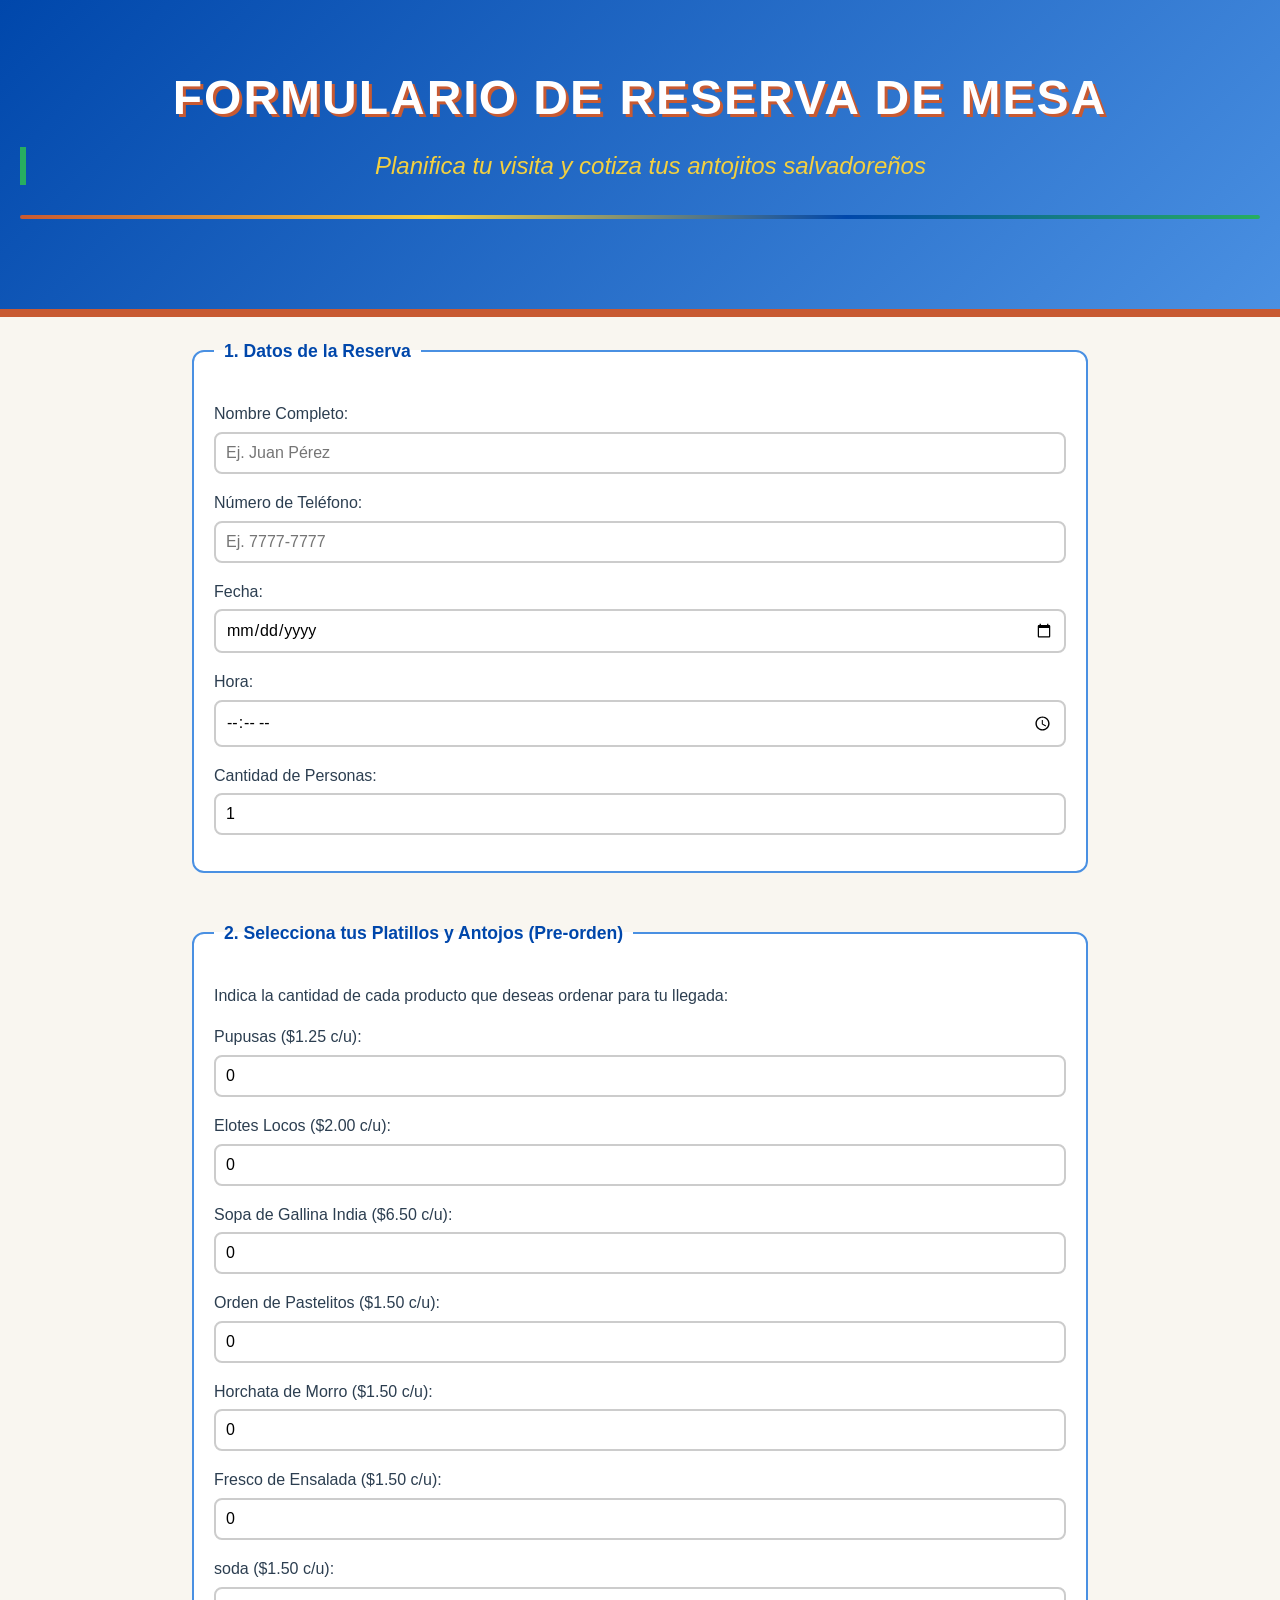
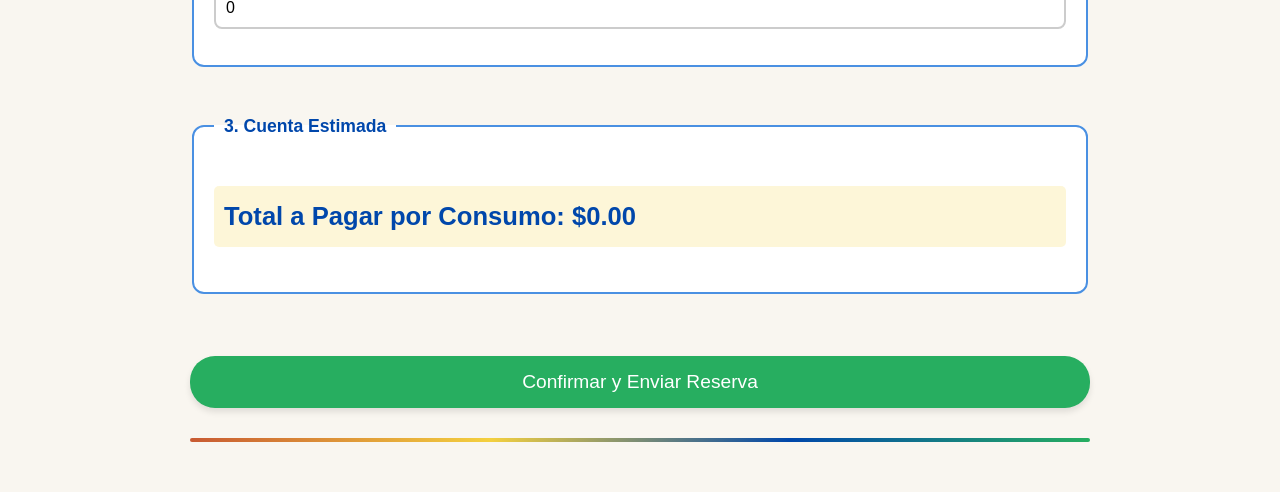
<file: reservas.html>
<!DOCTYPE html>
<html lang="es">
<head>
    <meta charset="UTF-8">
    <meta name="viewport" content="width=device-width, initial-scale=1.0">
    <title>Reserva y Cotización de Menú</title>
    <link rel="stylesheet" href="style.css">
</head>
<body>

    <header>
        <h1>Formulario de Reserva de Mesa</h1>
        <h2>Planifica tu visita y cotiza tus antojitos salvadoreños</h2>
        <hr>
    </header>

    <main>
        <form id="formulario-reserva" onsubmit="procesarReserva(event)">
            
            <fieldset>
                <legend><strong>1. Datos de la Reserva</strong></legend>
                <p>
                    <label for="nombre">Nombre Completo:</label><br>
                    <input type="text" id="nombre" name="nombre" required placeholder="Ej. Juan Pérez">
                </p>
                <p>
                    <label for="telefono">Número de Teléfono:</label><br>
                    <input type="tel" id="telefono" name="telefono" required placeholder="Ej. 7777-7777">
                </p>
                <p>
                    <label for="fecha">Fecha:</label><br>
                    <input type="date" id="fecha" name="fecha" required>
                </p>
                <p>
                    <label for="hora">Hora:</label><br>
                    <input type="time" id="hora" name="hora" required>
                </p>
                <p>
                    <label for="personas">Cantidad de Personas:</label><br>
                    <input type="number" id="personas" name="personas" min="1" max="20" required value="1">
                </p>
            </fieldset>

            <br>

            <fieldset>
                <legend><strong>2. Selecciona tus Platillos y Antojos (Pre-orden)</strong></legend>
                <p>Indica la cantidad de cada producto que deseas ordenar para tu llegada:</p>
                
                <p>
                    <label for="cant-pupusas">Pupusas ($1.25 c/u):</label><br>
                    <input type="number" id="cant-pupusas" min="0" value="0" onchange="calcularTotal()">
                </p>

                <p>
                    <label for="cant-elotes">Elotes Locos ($2.00 c/u):</label><br>
                    <input type="number" id="cant-elotes" min="0" value="0" onchange="calcularTotal()">
                </p>

                <p>
                    <label for="cant-sopas">Sopa de Gallina India ($6.50 c/u):</label><br>
                    <input type="number" id="cant-sopas" min="0" value="0" onchange="calcularTotal()">
                </p>

                <p>
                    <label for="cant-pasteles">Orden de Pastelitos ($1.50 c/u):</label><br>
                    <input type="number" id="cant-pasteles" min="0" value="0" onchange="calcularTotal()">
                </p>

                <p>
                    <label for="cant-horchata">Horchata de Morro ($1.50 c/u):</label><br>
                    <input type="number" id="cant-horchata" min="0" value="0" onchange="calcularTotal()">
                </p>

                <p>
                    <label for="cant-ensalada">Fresco de Ensalada ($1.50 c/u):</label><br>
                    <input type="number" id="cant-ensalada" min="0" value="0" onchange="calcularTotal()">
                </p>

<p>
                    <label for="cant-ensalada">soda ($1.50 c/u):</label><br>
                    <input type="number" id="cant-ensalada" min="0" value="0" onchange="calcularTotal()">
                </p>

            </fieldset>

            <br>

            <fieldset>
                <legend><strong>3. Cuenta Estimada</strong></legend>
                <h3>Total a Pagar por Consumo: $<span id="precio-total">0.00</span></h3>
            </fieldset>

            <br>

            <p>
                <button type="submit">Confirmar y Enviar Reserva</button>
            </p>
        </form>

        <hr>

        <section id="bloque-confirmacion" style="display: none;">
            <h2>¡Reserva Confirmada Exitosamente!</h2>
            <p>Gracias por tu preferencia. A continuación, el resumen de tu reservación:</p>
            <ul>
                <li><strong>Cliente:</strong> <span id="conf-nombre"></span></li>
                <li><strong>Teléfono de contacto:</strong> <span id="conf-telefono"></span></li>
                <li><strong>Fecha y Hora:</strong> <span id="conf-fecha"></span> a las <span id="conf-hora"></span></li>
                <li><strong>Mesa para:</strong> <span id="conf-personas"></span> personas</li>
                <li><strong>Consumo pre-ordenado:</strong> $<span id="conf-total"></span></li>
            </ul>
            <p><em>*Te esperamos 10 minutos antes de tu hora reservada. ¡Buen provecho!</em></p>
        </section>
    </main>

    <script>
        // Función para calcular el total en tiempo real
        function calcularTotal() {
            // Precios definidos
            const PRECIO_PUPUSA = 1.25;
            const PRECIO_ELOTE = 2.00;
            const PRECIO_SOPA = 6.50;
            const PRECIO_PASTEL = 1.50;
            const PRECIO_HORCHATA = 1.50;
            const PRECIO_ENSALADA = 1.50;

            // Obtener cantidades ingresadas
            const pupusas = parseInt(document.getElementById('cant-pupusas').value) || 0;
            const elotes = parseInt(document.getElementById('cant-elotes').value) || 0;
            const sopas = parseInt(document.getElementById('cant-sopas').value) || 0;
            const pasteles = parseInt(document.getElementById('cant-pasteles').value) || 0;
            const horchata = parseInt(document.getElementById('cant-horchata').value) || 0;
            const ensalada = parseInt(document.getElementById('cant-ensalada').value) || 0;

            // Operación matemática del total
            const total = (pupusas * PRECIO_PUPUSA) + 
                          (elotes * PRECIO_ELOTE) + 
                          (sopas * PRECIO_SOPA) + 
                          (pasteles * PRECIO_PASTEL) + 
                          (horchata * PRECIO_HORCHATA) + 
                          (ensalada * PRECIO_ENSALADA);

            // Mostrar el resultado formateado a dos decimales
            document.getElementById('precio-total').innerText = total.toFixed(2);
            return total.toFixed(2);
        }

        // Función que procesa el formulario al dar clic en enviar
        function procesarReserva(event) {
            // Evita que la página se reinicie para poder ver el resultado
            event.preventDefault(); 

            // Obtener los datos del cliente
            const nombre = document.getElementById('nombre').value;
            const telefono = document.getElementById('telefono').value;
            const fecha = document.getElementById('fecha').value;
            const hora = document.getElementById('hora').value;
            const personas = document.getElementById('personas').value;
            const totalFinal = calcularTotal();

            // Insertar los datos en el bloque de confirmación inferior
            document.getElementById('conf-nombre').innerText = nombre;
            document.getElementById('conf-telefono').innerText = telefono;
            document.getElementById('conf-fecha').innerText = fecha;
            document.getElementById('conf-hora').innerText = hora;
            document.getElementById('conf-personas').innerText = personas;
            document.getElementById('conf-total').innerText = totalFinal;

            // Hacer visible el bloque de confirmación oculto
            document.getElementById('bloque-confirmacion').style.display = 'block';

            // Desplazar la pantalla automáticamente hacia abajo para ver la confirmación
            window.scrollTo({ top: document.body.scrollHeight, behavior: 'smooth' });
        }
    </script>

</body>
</html>
</file>
<file: style.css>
/* ==========================================================================
   1. VARIABLES DE COLOR Y FUENTES (Inspiración Salvadoreña)
   ========================================================================== */
:root {
    --azul-bandera: #0047AB;
    --azul-claro: #4A90E2;
    --blanco-manta: #F9F6F0; /* Color de fondo tipo tela de manta o comal */
    --terracota: #C85A32;    /* Color de las ollas de barro de Ilobasco */
    --amarillo-elote: #F4D03F;
    --verde-loroco: #27AE60;
    --texto-oscuro: #2C3E50;
    --fuente-titulos: 'Arial Black', 'Impact', sans-serif;
    --fuente-cuerpo: 'Segoe UI', Tahoma, Geneva, Verdana, sans-serif;
}

/* ==========================================================================
   2. ESTILOS GENERALES
   ========================================================================== */
body {
    background-color: var(--blanco-manta);
    color: var(--texto-oscuro);
    font-family: var(--fuente-cuerpo);
    margin: 0;
    padding: 0;
    line-height: 1.6;
}

/* Contenedor principal para dar margen y orden */
main {
    max-width: 900px;
    margin: 0 auto;
    padding: 20px;
}

/* Líneas divisorias folclóricas */
hr {
    border: 0;
    height: 4px;
    background: linear-gradient(to right, var(--terracota), var(--amarillo-elote), var(--azul-bandera), var(--verde-loroco));
    margin: 30px 0;
    border-radius: 2px;
}

/* ==========================================================================
   3. ENCABEZADO CON ANIMACIÓN (Efecto llamativo)
   ========================================================================== */
header {
    background: linear-gradient(135deg, var(--azul-bandera), var(--azul-claro));
    color: #ffffff;
    text-align: center;
    padding: 60px 20px;
    border-bottom: 8px solid var(--terracota);
    position: relative;
    overflow: hidden;
}

/* Animación de entrada para el título principal */
header h1 {
    font-family: var(--fuente-titulos);
    font-size: 3rem;
    margin: 0 0 10px 0;
    text-transform: uppercase;
    letter-spacing: 2px;
    text-shadow: 3px 3px 0px var(--terracota);
    animation: flotar 3s ease-in-out infinite;
}

header h2 {
    font-size: 1.5rem;
    font-weight: 300;
    margin: 0;
    font-style: italic;
    color: var(--amarillo-elote);
}

/* ==========================================================================
   4. MEJORA DE TÍTULOS Y SUBTÍTULOS Y SECCIONES
   ========================================================================== */
h2 {
    font-family: var(--fuente-titulos);
    color: var(--terracota);
    font-size: 2rem;
    border-left: 6px solid var(--verde-loroco);
    padding-left: 15px;
    margin-top: 40px;
}

h3 {
    font-family: var(--fuente-titulos);
    color: var(--azul-bandera);
    font-size: 1.6rem;
    background-color: rgba(244, 208, 63, 0.2); /* Fondo amarillo suave */
    padding: 10px;
    border-radius: 5px;
}

h4 {
    color: var(--terracota);
    font-size: 1.3rem;
    margin-bottom: 5px;
}

/* ==========================================================================
   5. DISEÑO DEL MENÚ (Platos, Bebidas e Imágenes)
   ========================================================================== */
ul {
    list-style: none;
    padding: 0;
    display: grid;
    grid-template-columns: repeat(auto-fit, minmax(280px, 1fr));
    gap: 25px;
}

li {
    background-color: #ffffff;
    border: 2px solid #e0e0e0;
    border-radius: 15px; /* Bordes redondeados simulando artesanía */
    padding: 20px;
    box-shadow: 0 4px 8px rgba(0,0,0,0.05);
    transition: transform 0.3s ease, box-shadow 0.3s ease;
    display: flex;
    flex-direction: column;
    justify-content: space-between;
}

/* Efecto al pasar el mouse sobre un platillo */
li:hover {
    transform: translateY(-8px);
    box-shadow: 0 12px 20px rgba(200, 90, 50, 0.2);
    border-color: var(--terracota);
}

/* Estilo para las imágenes de comida */
li img {
    width: 100%;
    height: 200px;
    object-fit: cover; /* Evita que la foto se deforme */
    border-radius: 10px;
    margin: 10px 0;
    border: 3px solid var(--amarillo-elote);
}

/* Resaltado de Precios */
li p:has(strong), li p:nth-of-type(1) {
    font-weight: bold;
    color: var(--verde-loroco);
    font-size: 1.2rem;
    margin: 5px 0;
}

/* ==========================================================================
   6. DISEÑO DE FORMULARIOS Y CUADROS (Reserva)
   ========================================================================== */
fieldset {
    border: 2px solid var(--azul-claro);
    border-radius: 12px;
    padding: 20px;
    background-color: #ffffff;
    margin-bottom: 20px;
}

legend {
    font-family: var(--fuente-titulos);
    color: var(--azul-bandera);
    padding: 0 10px;
    font-size: 1.1rem;
}

input[type="text"],
input[type="tel"],
input[type="date"],
input[type="time"],
input[type="number"],
textarea {
    width: 100%;
    padding: 10px;
    margin-top: 5px;
    border: 2px solid #ccc;
    border-radius: 8px;
    box-sizing: border-box;
    font-family: var(--fuente-cuerpo);
    font-size: 1rem;
    transition: border-color 0.3s ease;
}

/* Efecto foco en el formulario */
input:focus, textarea:focus {
    outline: none;
    border-color: var(--terracota);
    background-color: rgba(244, 208, 63, 0.05);
}

/* Botón con animación de pulso */
button[type="submit"] {
    background-color: var(--verde-loroco);
    color: white;
    font-family: var(--fuente-titulos);
    font-size: 1.2rem;
    padding: 15px 30px;
    border: none;
    border-radius: 25px;
    cursor: pointer;
    width: 100%;
    box-shadow: 0 4px 6px rgba(0,0,0,0.1);
    transition: background-color 0.3s ease, transform 0.2s ease;
}

button[type="submit"]:hover {
    background-color: #219653;
    transform: scale(1.02);
}

/* Bloque de confirmación de reserva */
#bloque-confirmacion {
    background-color: #e8f8f5;
    border: 3px dashed var(--verde-loroco);
    border-radius: 15px;
    padding: 25px;
    margin-top: 30px;
    animation: aparecer 0.5s ease-out;
}

blockquote {
    background-color: var(--amarillo-elote);
    color: var(--texto-oscuro);
    font-style: italic;
    padding: 20px;
    border-radius: 10px;
    border-left: 8px solid var(--terracota);
    margin: 20px 0;
}

/* Pie de página */
footer {
    text-align: center;
    padding: 40px 20px;
    color: #7f8c8d;
    font-size: 0.9rem;
}

/* ==========================================================================
   7. ANIMACIONES (KEYFRAMES)
   ========================================================================== */

/* Movimiento sutil de flotación para el título principal */
@keyframes flotar {
    0% {
        transform: translateY(0px);
    }
    50% {
        transform: translateY(-6px);
    }
    100% {
        transform: translateY(0px);
    }
}

/* Animación suave para cuando aparece la confirmación */
@keyframes aparecer {
    from {
        opacity: 0;
        transform: translateY(20px);
    }
    to {
        opacity: 1;
        transform: translateY(0);
    }
}
</file>
